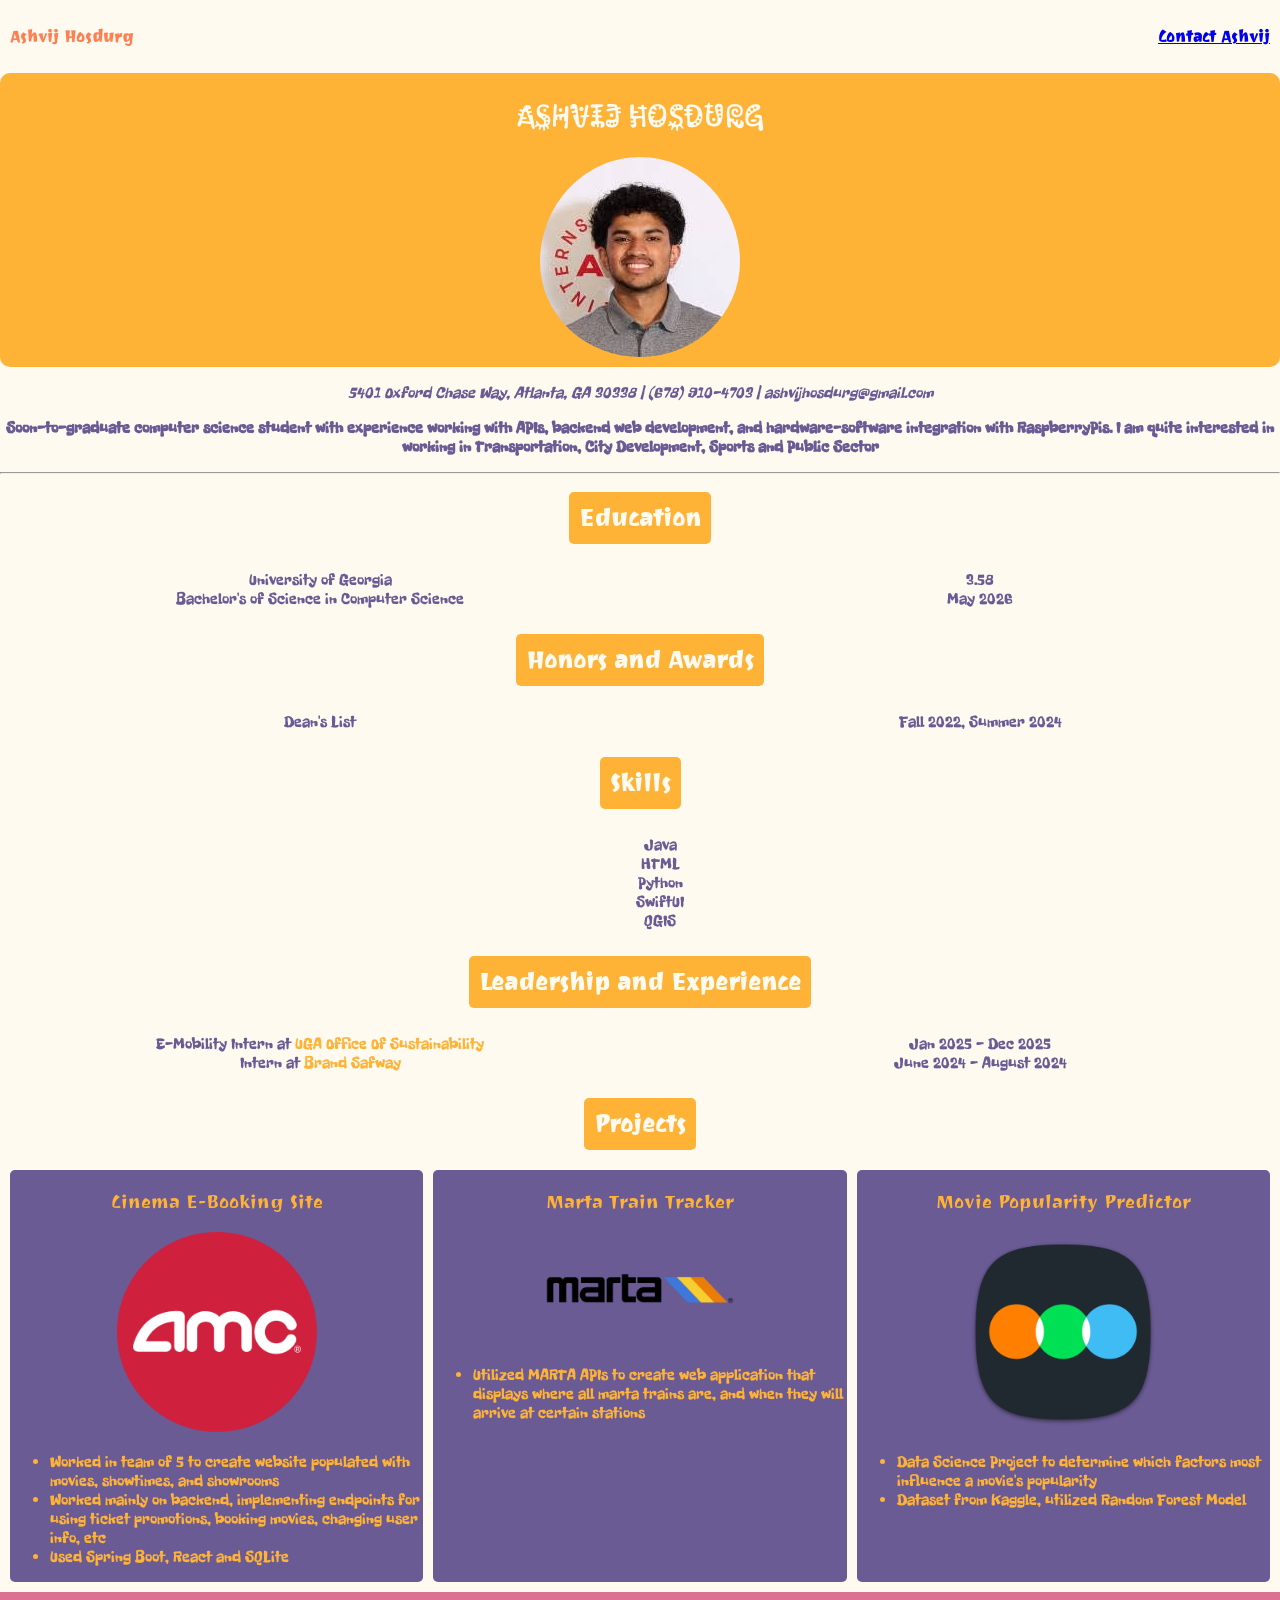
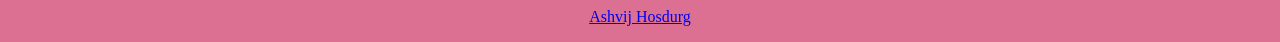
<file: index.html>
<!DOCTYPE html>
<html lang="en">
  <head>
    <meta charset="UTF-8" />
    <meta name="viewport" content="width=device-width, initial-scale=1.0" />
    <link rel="stylesheet" href="css/style.css" />
    <title>Ashvij Hosdurg</title>
    <link rel="preconnect" href="https://fonts.googleapis.com">
    <link rel="preconnect" href="https://fonts.gstatic.com" crossorigin>
    <link href="https://fonts.googleapis.com/css2?family=Joti+One&family=Kablammo&family=Freckle+Face&display=swap" rel="stylesheet">
  </head>
  <body>
  <nav>
    <p>Ashvij Hosdurg</p>
    <p><a href="contact.html" class="link">Contact Ashvij</a></p>
  </nav>
  <div>
    <header>
      <h1 class="kablammo-frog">Ashvij Hosdurg</h1>
      <img src="./images/old_headshot.jpeg" alt="ashvij headshot">
    </header>
    <p class="address">5401 Oxford Chase Way, Atlanta, GA 30338 | (678) 910-4703 | ashvijhosdurg@gmail.com</p>
    <p class="tagline">Soon-to-graduate computer science student with experience working with APIs, backend web development, and hardware-software integration with RaspberryPis.
      I am quite interested in working in Transportation, City Development, Sports and Public Sector</p>
  </div>
  <hr>
  <section>
    <h2>Education</h2>
    <dl>
      <dt>University of Georgia</dt>
      <dd>3.58</dd>
      <dt>Bachelor's of Science in Computer Science</dt>
      <dd>May 2026</dd>
    </dl>
  </section>
  <section>
    <h2>Honors and Awards</h2>
    <dl>
      <dt>Dean's List</dt>
      <dd>Fall 2022, Summer 2024</dd>
    </dl>
  </section>
  <section>
    <h2>Skills</h2>
    <ul>
      <li>Java</li>
      <li>HTML</li>
      <li>Python</li>
      <li>SwiftUI</li>
      <li>QGIS</li>
    </ul>
  </section>
  <section>
    <h2>Leadership and Experience</h2>
    <dl>
      <dt>E-Mobility Intern at <a href="https://sustainability.uga.edu/" class="link">UGA Office Of Sustainability</a></dt>
      <dd>Jan 2025 - Dec 2025</dd>
      <dt>Intern at <a href="https://brandsafway.com/" class="link">Brand Safway</a></dt>
      <dd>June 2024 - August 2024</dd>
    </dl>
  </section>
  <section>
    <h2>Projects</h2>
    <div class="three-col">
      <div class="card">
        <h3 class="joti-one-regular">Cinema E-Booking Site</h3>
        <img src="./images/amc.png" width="200" alt="regal cinemas logo">
        <ul>
          <li>Worked in team of 5 to create website populated with movies, showtimes, and showrooms</li>
          <li>Worked mainly on backend, implementing endpoints for using ticket promotions, booking movies, changing user info, etc</li>
          <li>Used Spring Boot, React and SQLite</li>
        </ul>
      </div>
      <div class="card">
        <h3 class="joti-one-regular">Marta Train Tracker</h3>
        <img src="./images/MARTA-Logo.png" width="200" alt="marta logo">
        <ul>
          <li>Utilized MARTA APIs to create web application that displays where all marta trains are, and when they will arrive at certain stations</li>
        </ul>
      </div>
      <div class="card">
        <h3 class="joti-one-regular">Movie Popularity Predictor</h3>
        <img src="./images/letterboxd-mac-icon.png" width="200" alt="letterboxd logo">
        <ul>
          <li>Data Science Project to determine which factors most influence a movie's popularity</li>
          <li>Dataset from Kaggle, utilized Random Forest Model</li>
        </ul>
      </div>
    </div>


  </section>
  <footer>
    <p>
      <a href="contact.html" class="link">Ashvij Hosdurg</a>
      <a href="https://www.linkedin.com/in/ashvijhosdurg/" class="link"><i class="fab fa-linkedin"></i></a>
    </p>
  </footer>


  </body>
</html>
</file>
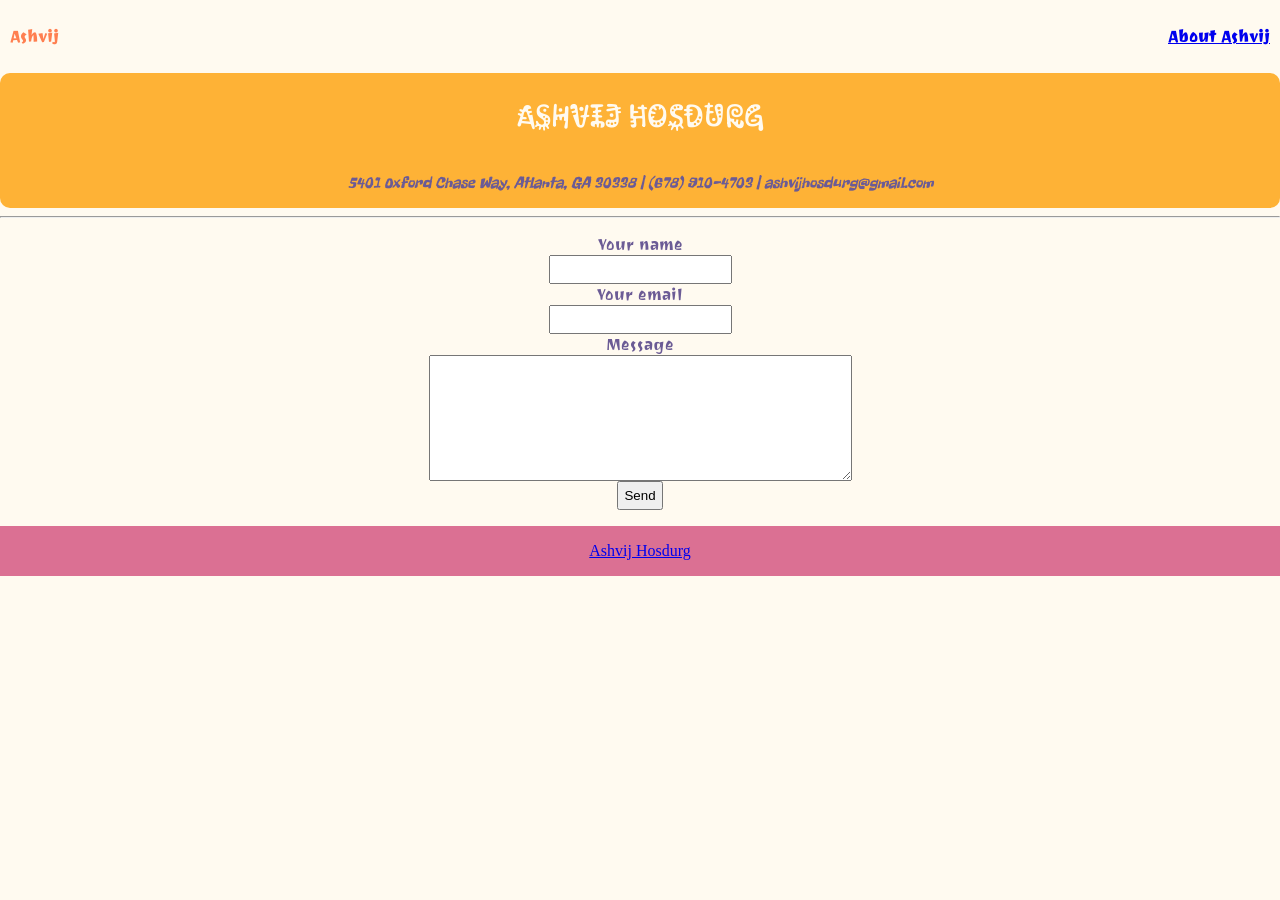
<file: contact.html>
<!DOCTYPE html>
<html lang="en">
  <head>
    <meta charset="UTF-8" />
    <meta name="viewport" content="width=device-width, initial-scale=1.0" />
    <link rel="stylesheet" href="css/style.css" />
    <link rel="preconnect" href="https://fonts.googleapis.com">
    <link rel="preconnect" href="https://fonts.gstatic.com" crossorigin>
    <link href="https://fonts.googleapis.com/css2?family=Joti+One&family=Kablammo&family=Freckle+Face&display=swap" rel="stylesheet">
    <title>Contact</title>
  </head>
  <body>
  <nav>
    <p>Ashvij</p>
    <p><a href="index.html">About Ashvij</a></p>
  </nav>
  <div>
    <header>
      <h1>Ashvij Hosdurg</h1>
      <p class="address">5401 Oxford Chase Way, Atlanta, GA 30338 | (678) 910-4703 | ashvijhosdurg@gmail.com</p>
    </header>
  </div>
  <hr>
  <section>
    <form action="https://formsubmit.co/your_unique_form_id" method="POST">
      <p class="one-col">
        <label class="joti-one-regular">Your name</label>
        <input type="text" name="name" required>
        <label class="joti-one-regular">Your email</label>
        <input type="email" name="email" required>
        <label class="joti-one-regular">Message</label>
        <textarea id="message" name="message" rows="8" cols="50"></textarea>
        <input type="submit" value="Send">
      </p>
    </form>
  </section>
  <footer>
    <p>
      <a href="index.html">Ashvij Hosdurg</a>
      <a href="https://www.linkedin.com/in/ashvijhosdurg/"><i class="fab fa-linkedin"></i></a>
    </p>
  </footer>
  </body>
</html>
</file>
<file: css/style.css>
:root {
  --spezi-lila: #6b5b95;
  --spezi-gelb: #feb236;
  --spezi-rot: #d64161;
  --spezi-orange: #ff7b25;
}

body {
  margin: 0;
  background-color: floralwhite;
  cursor: url(../images/speed_cursor.png), auto;
  }

/****************   Nav Section **********************/
nav {
  display: flex;
  justify-content: space-between;
  font-weight: bold;
  color: coral;
  padding: 10px;
  font-family: "Joti One", serif;
}

/***********************  Footer Section   **************************/
footer {
  display: flex;
  justify-content: center;
  background-color: palevioletred;
  color: floralwhite;

	
}

/*********** Splash Page ************************/
header {
  display: flex;
  flex-direction: column;
  align-items: center;
  background-color: var(--spezi-gelb);
  border-radius: 10px;
  font-family: "Kablammo", system-ui;
}

header h1 {
  color: floralwhite;

}

header img {
  border-radius: 50%;
  padding-bottom: 10px;
}

.address {
  display: flex;
  justify-content: center;
  color: var(--spezi-lila);
  font-style: italic;
  font-family: "Freckle Face", system-ui;
}

.tagline {
  color: var(--spezi-lila);
  font-weight: bold;
  font-family: "Freckle Face", system-ui;
  text-align: center;
}

/************* Sections ********************/
hr {

}

section h2 {
  display: inline-block;
  font-family: "Joti One", serif;
  color: floralwhite;
  background-color: var(--spezi-gelb);
  padding: 10px;
  margin: 10px;
  text-align: center;
  border-radius: 5px;

}

section h3 {
  display:flex;
  justify-content: center;
}

dl {
  display: grid;
  grid-template-columns: 1fr 1fr;
}

section dl {
  display: grid;
  grid-template-columns: 1fr 1fr;
  font-family: "Freckle Face", system-ui;
  color: var(--spezi-lila);

}

section ul {
  font-family: "Freckle Face", system-ui;
  list-style-type: none;
  text-align: center;
  color: var(--spezi-lila)
}

section a {
  text-decoration: none;
  color: var(--spezi-gelb);
}

section {
  text-align: center;
}

section a:hover {
  color: coral;
  cursor: url("../images/speed_pointer.png"), auto;
}

a {
  cursor: url("../images/speed_pointer.png"), auto;
}

/**************   Projects   *****************/
.three-col {
  display: grid;
  padding: 10px;
  gap: 10px;
  grid-template-columns: 1fr 1fr 1fr;
}

div img {

}

.card {
  box-shadow: black;
  border-radius: 5px;
  background-color: var(--spezi-lila);
}
.card ul {
  color: var(--spezi-gelb);
  font-family: "Freckle Face", system-ui;
  text-align: left;
  list-style-type: disc;
}


.card h3 {
  color: var(--spezi-gelb);
}
/**************   Responsiveness   *****************/
@media (max-width: 680px) {
    nav {
      flex-direction: column;
      justify-content: center;
    }

    .three-col {
      grid-template-columns: 1fr;
      
    }
}

/**************   Contact Page   *****************/
.one-col {
  display: flex;
  flex-direction: column;
  align-items: center;
}

input {
  padding: 5px;
}

textarea {
   color: aquamarine;
}

label {
  color: var(--spezi-lila);
}

/** fonts **/
.joti-one-regular {
  font-family: "Joti One", serif;
  font-weight: 400;
  font-style: normal;
}


.kablammo-frog {
             font-family: "Kablammo", system-ui;
             font-optical-sizing: auto;
             font-weight: 400;
             font-style: normal;
             font-variation-settings:
               "MORF" 0;
           }

.freckle-face-regular {
  font-family: "Freckle Face", system-ui;
  font-weight: 400;
  font-style: normal;
}
</file>
